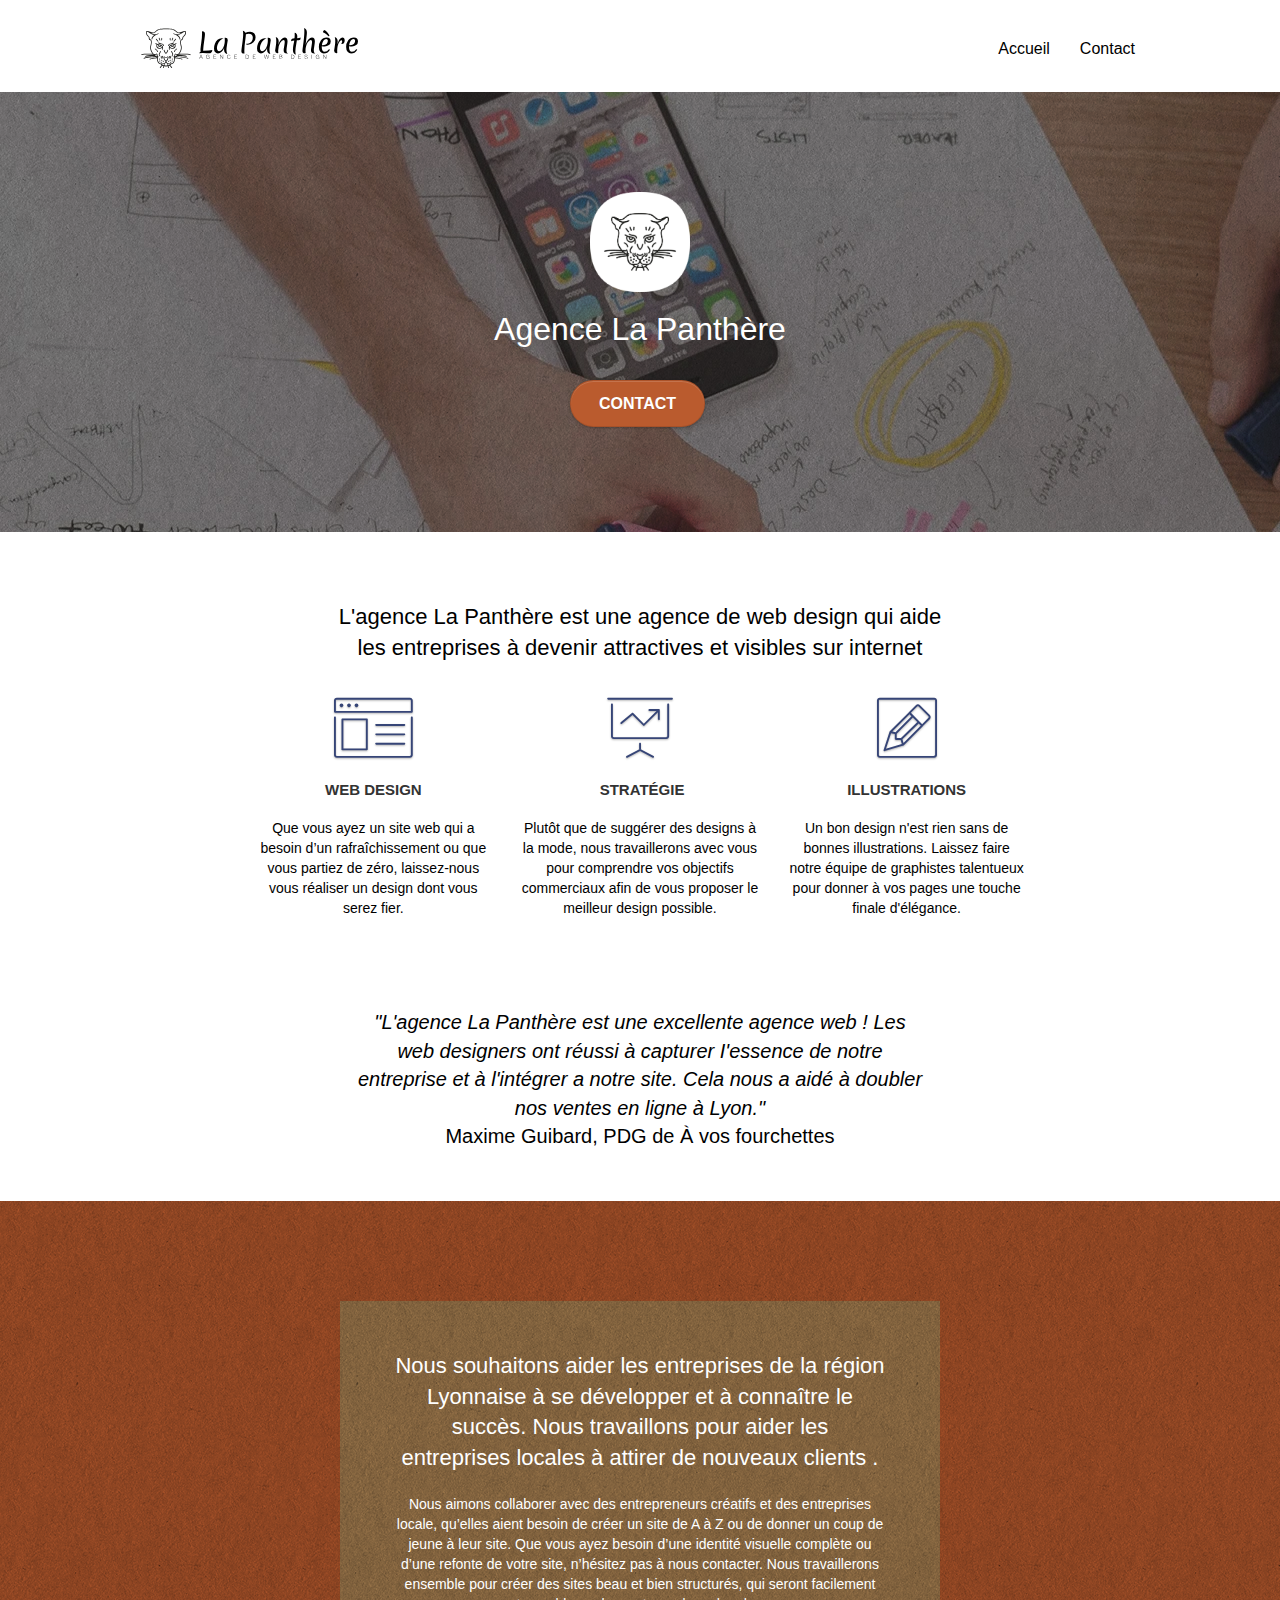
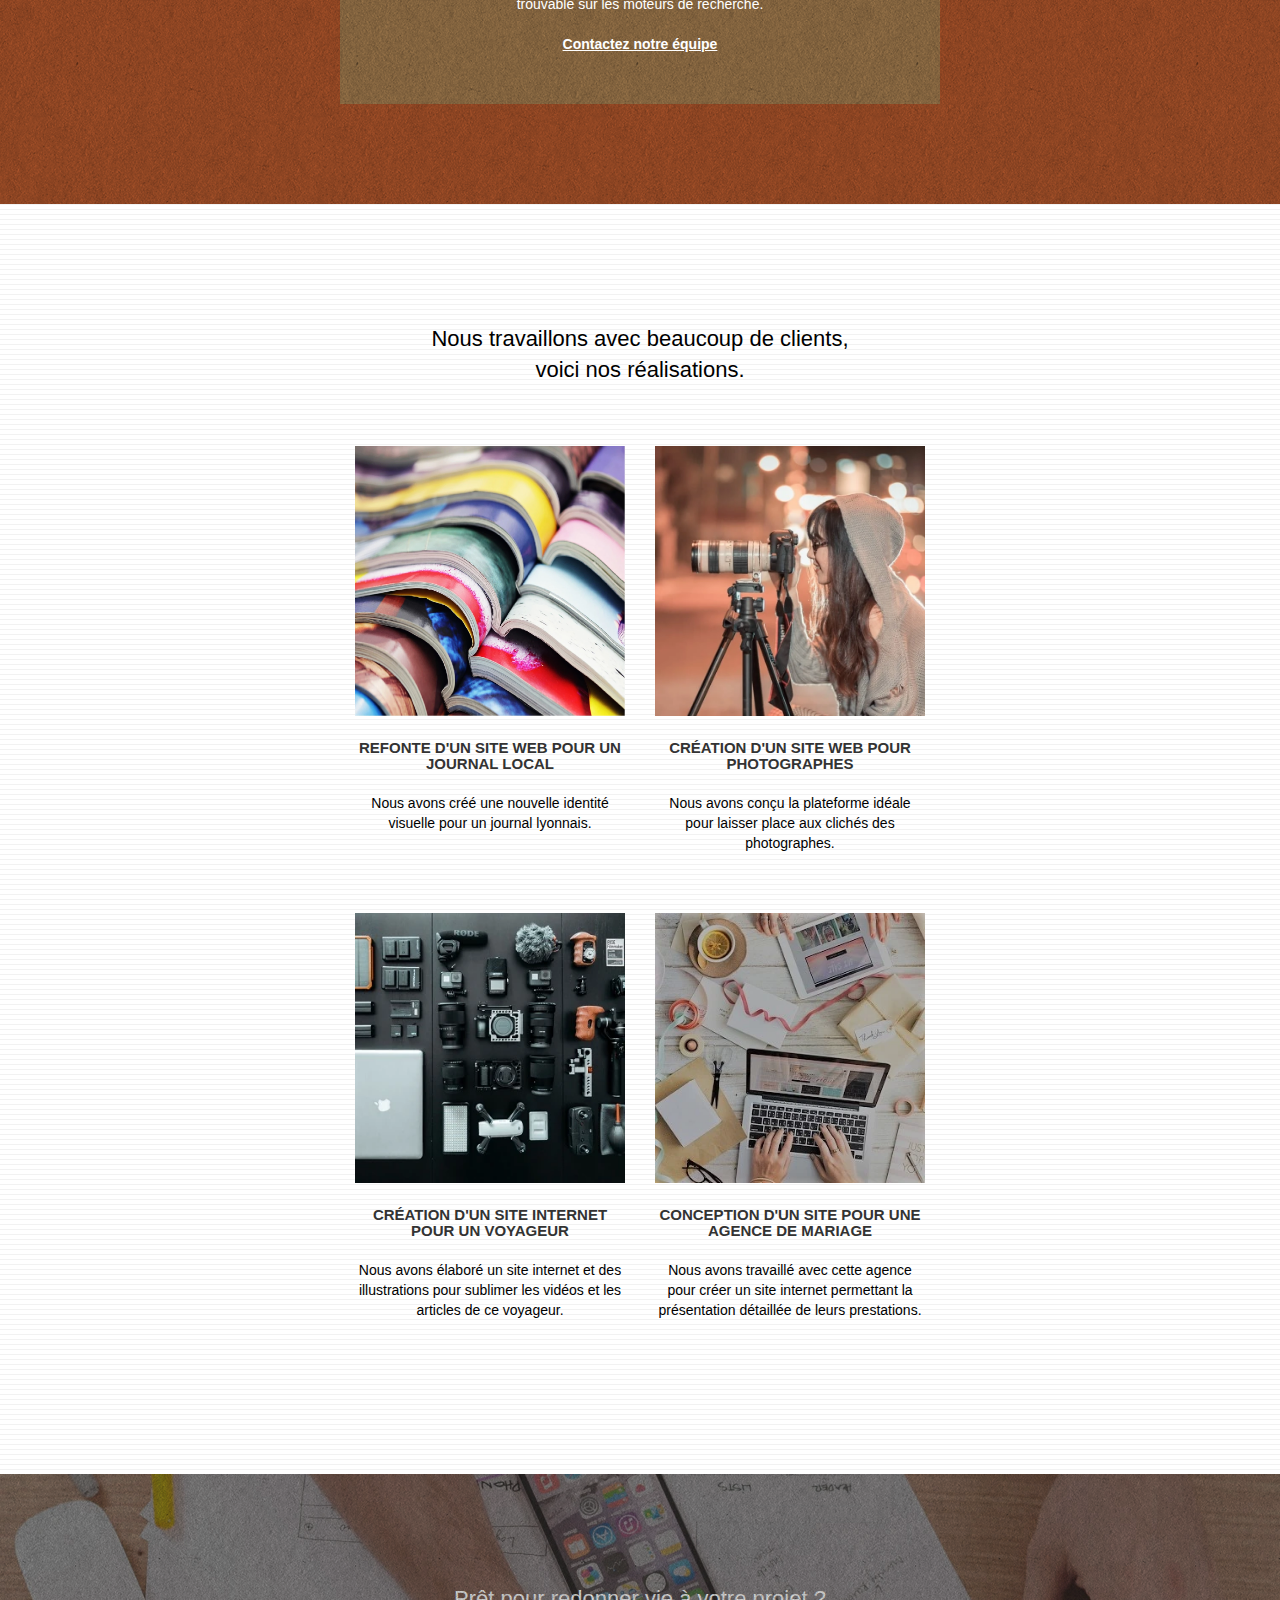
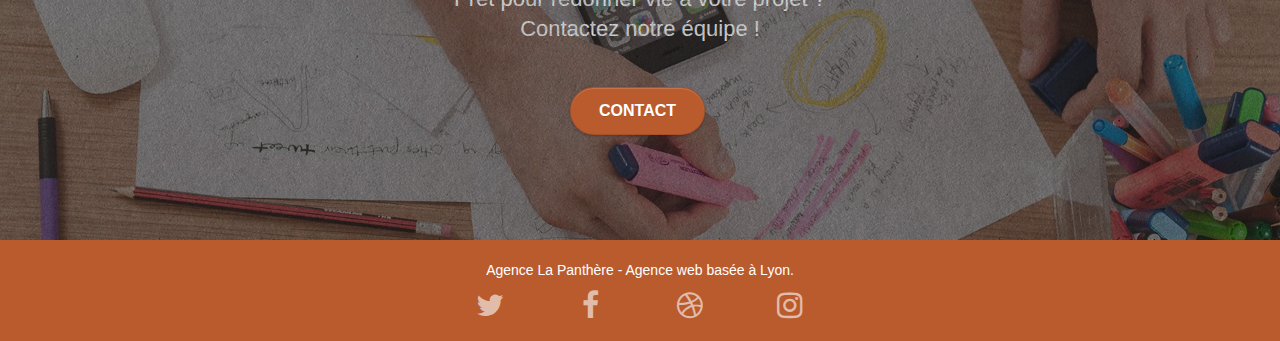
<file: index.html>
<!DOCTYPE html>
<html lang="fr">
  <head>
    <meta charset="utf-8" />
    <meta
      name="keywords"
      content="seo, google, site web, site internet, agence design paris, agence design, agence design,agence design,agence design,agence design,agence design,agence design,agence design,agence design"
    />
    <meta
      name="description"
      content="Agence La Panthère est une agence de web design basée à Lyon qui aide les entreprises à devenir attractives et visibles sur internet"
    />
    <meta
      name="viewport"
      content="width=device-width, initial-scale=1.0, viewport-fit=cover"
    />
    <link rel="shortcut icon" type="image/png" href="favicon.jpg" />
    <link rel="stylesheet" type="text/css" href="./css/bootstrap.css" />
    <link rel="stylesheet" type="text/css" href="style.css" />
    <link rel="stylesheet" type="text/css" href="./css/font-awesome.css" />
    <link rel="stylesheet" type="text/css" href="./css/et-line.css" />

    <script defer src="./js/jquery-2.1.0.js"></script>
    <script defer src="./js/bootstrap.js"></script>
    <script defer src="./js/blocs.js"></script>
    <script src="./js/jquery.touchSwipe.js" defer></script>
    <!-- <script src="./js/gmaps.js"></script> -->

    <title>Agence La Panthère, entreprise web design Lyon</title>

    <!-- Analytics -->

    <!-- Analytics END -->
  </head>
  <body>
    <!-- Principal conteneur -->
    <div class="page-container">
      <header>
        <!-- bloc-0 -->
        <div class="bloc bgc-white l-bloc" id="bloc-0">
          <div class="container bloc-sm">
            <nav class="navbar row">
              <div class="navbar-header">
                <a class="navbar-brand" href="index.html"
                  ><img
                    src="img/agence-la-panthere-monochrome.svg"
                    alt="paris web design logo agence web meilleure agence"
                    height="40"
                /></a>
                <button
                  id="nav-toggle"
                  type="button"
                  class="ui-navbar-toggle navbar-toggle"
                  data-toggle="collapse"
                  data-target=".navbar-1"
                >
                  <span class="sr-only">Toggle navigation</span
                  ><span class="icon-bar"></span><span class="icon-bar"></span
                  ><span class="icon-bar"></span>
                </button>
              </div>
              <div
                class="collapse navbar-collapse navbar-1 special-dropdown-nav"
              >
                <ul class="site-navigation nav navbar-nav">
                  <li>
                    <a href="#">Accueil</a>
                  </li>
                  <li></li>
                  <li>
                    <a href="page2.html">Contact</a>
                  </li>
                </ul>
              </div>
            </nav>
          </div>
        </div>
        <!-- bloc-0 END -->
      </header>
      <main>
        <!-- bloc-1-presentation -->
        <div
          class="bloc bgc-dark-slate-blue bg-banniere d-bloc bg-t-edge bloc-bg-texture texture-paper b-parallax"
          id="bloc-1-hero"
        >
          <div class="container bloc-lg">
            <div class="row tight-width-whitespace">
              <div class="col-sm-12">
                <img
                  src="img/logo.webp"
                  class="center-block image-resize-mode"
                  width="100"
                  alt="Agence La Panthère, agence web paris, création logo paris"
                />
                <h1 class="text-center hero-bloc-text tc-white">
                  Agence La Panthère
                </h1>
                <div class="text-center">
                  <a
                    href="page2.html"
                    class="btn btn-lg btn-clean btn-rd cta-hero btn-atomic-tangerine"
                    id="cta-hero"
                    >Contact</a
                  >
                </div>
              </div>
            </div>
          </div>
        </div>
        <!-- bloc-1-presentation END -->

        <!-- bloc-2-services -->
        <div class="bloc bgc-white l-bloc" id="bloc-2-services">
          <div class="container bloc-md">
            <div class="row">
              <div class="col-sm-12 text-center">
                <h2>
                  L'agence La Panthère est une agence de web design qui aide<br />
                  les entreprises à devenir attractives et visibles sur internet
                </h2>
              </div>
            </div>
            <div class="row voffset-lg med-width-whitespace">
              <div class="col-sm-4">
                <div class="text-center">
                  <span
                    class="et-icon-browser sm-shadow icon-dark-slate-blue icons icon-lg"
                  ></span>
                </div>
                <h3 class="mg-md text-center">Web design</h3>
                <p class="text-center">
                  Que vous ayez un site web qui a besoin d&rsquo;un
                  rafraîchissement ou que vous partiez de zéro, laissez-nous
                  vous réaliser un design dont vous serez fier.
                </p>
              </div>
              <div class="col-sm-4">
                <div class="text-center">
                  <span
                    class="et-icon-presentation sm-shadow icon-dark-slate-blue icons icon-lg"
                  ></span>
                </div>
                <h3 class="mg-md text-center">&nbsp;Stratégie</h3>
                <p class="text-center">
                  Plutôt que de suggérer des designs à la mode, nous
                  travaillerons avec vous pour comprendre vos objectifs
                  commerciaux afin de vous proposer le meilleur design
                  possible.<br />
                </p>
              </div>
              <div class="col-sm-4">
                <div class="text-center">
                  <span
                    class="et-icon-edit sm-shadow icon-dark-slate-blue icons icon-lg"
                  ></span>
                </div>
                <h3 class="mg-md text-center">Illustrations</h3>
                <p class="text-center">
                  Un bon design n'est rien sans de bonnes illustrations. Laissez
                  faire notre équipe de graphistes talentueux pour donner à vos
                  pages une touche finale d'élégance.
                </p>
              </div>
            </div>
            <div class="row voffset-lg voffset">
              <div class="col-xs-12 col-md-8 col-md-offset-2 text-center">
                <p id="citation">
                  "L'agence La Panthère est une excellente agence web ! Les web
                  designers ont réussi à capturer I'essence de notre entreprise
                  et à l'intégrer a notre site. Cela nous a aidé à doubler nos
                  ventes en ligne à Lyon."<br />
                  <span id="sig-citation">
                    Maxime Guibard, PDG de &Agrave; vos fourchettes
                  </span>
                </p>
              </div>
            </div>
          </div>
        </div>
        <!-- bloc-2-services END -->

        <!-- bloc-3-what-i-do -->
        <div
          class="bloc tc-white bgc-atomic-tangerine bg-presentation d-bloc bloc-bg-texture texture-paper b-parallax"
          id="bloc-3-what-i-do"
        >
          <div class="container bloc-lg">
            <div class="row tight-width-whitespace black-background">
              <div class="col-sm-12">
                <h2 class="mg-md text-center tc-white">
                  Nous souhaitons aider les entreprises de la région Lyonnaise à
                  se développer et à connaître le succès. Nous travaillons pour
                  aider les entreprises locales à attirer de nouveaux clients
                  .<br />
                </h2>
                <p class="text-center white">
                  Nous aimons collaborer avec des entrepreneurs créatifs et des
                  entreprises locale, qu’elles aient besoin de créer un site de
                  A à Z ou de donner un coup de jeune à leur site. Que vous ayez
                  besoin d’une identité visuelle complète ou d’une refonte de
                  votre site, n’hésitez pas à nous contacter. Nous travaillerons
                  ensemble pour créer des sites beau et bien structurés, qui
                  seront facilement trouvable sur les moteurs de recherche.
                  <br /><br /><a class="ltc-white bold-link" href="page2.html"
                    >Contactez notre équipe</a
                  ><br />
                </p>
              </div>
            </div>
          </div>
        </div>
        <!-- bloc-3-what-i-do END -->

        <!-- bloc-4-portfolio -->
        <div
          class="bloc bgc-white bg-lines-h2-bg bg-repeat l-bloc"
          id="bloc-4-portfolio"
        >
          <div class="container bloc-lg">
            <div class="row">
              <div class="col-sm-12 text-center">
                <h2>
                  Nous travaillons avec beaucoup de clients,<br />
                  voici nos réalisations.
                </h2>
              </div>
            </div>
            <div class="row tight-width-whitespace portfolio-row">
              <div class="col-sm-6">
                <a
                  href="#"
                  data-lightbox="img/1.webp"
                  data-gallery-id="gallery-1"
                  data-caption="Refonte d'un site web pour un journal local"
                  data-frame="snapshot-lb"
                  ><img
                    src="img/1.webp"
                    alt="paris web design logo agence web meilleure agence et refonte site web journal"
                    class="img-responsive portfolio-thumb"
                /></a>
                <h3 class="mg-md text-center">
                  Refonte d'un site web pour un journal local
                </h3>
                <p class="text-center">
                  Nous avons créé une nouvelle identité visuelle pour un journal
                  lyonnais.
                </p>
              </div>
              <div class="col-sm-6">
                <a
                  href="#"
                  data-lightbox="img/2.webp"
                  data-gallery-id="gallery-1"
                  data-caption="Création d'un site web pour photographes"
                  data-frame="snapshot-lb"
                  ><img
                    src="img/2.webp"
                    class="img-responsive portfolio-thumb"
                    alt="paris web design logo agence web meilleure agence, Création d'un site web pour photographes"
                /></a>
                <h3 class="mg-md text-center">
                  Création d'un site web pour photographes
                </h3>
                <p class="text-center">
                  Nous avons conçu la plateforme idéale pour laisser place aux
                  clichés des photographes.
                </p>
              </div>
            </div>
            <div class="row tight-width-whitespace portfolio-row">
              <div class="col-sm-6">
                <a
                  href="#"
                  data-lightbox="img/3.webp"
                  data-gallery-id="gallery-1"
                  data-caption="Création d'un site internet pour un voyageur"
                  data-frame="snapshot-lb"
                  ><img
                    src="img/3.webp"
                    class="img-responsive portfolio-thumb"
                    alt="paris web design logo agence web meilleure agence, Création d'un site web pour voyageur"
                /></a>
                <h3 class="mg-md text-center">
                  Création d'un site internet pour un voyageur
                </h3>
                <p class="text-center">
                  Nous avons élaboré un site internet et des illustrations pour
                  sublimer les vidéos et les articles de ce voyageur.
                </p>
              </div>
              <div class="col-sm-6">
                <a
                  href="#"
                  data-lightbox="img/4.webp"
                  data-gallery-id="gallery-1"
                  data-caption="Conception d'un site pour une agence de mariage"
                  data-frame="snapshot-lb"
                  ><img
                    src="img/4.webp"
                    class="img-responsive portfolio-thumb"
                    alt="paris web design logo agence web meilleure agence, Création d'un site web pour agence de mariage"
                /></a>
                <h3 class="mg-md text-center">
                  Conception d'un site pour une agence de mariage
                </h3>
                <p class="text-center">
                  Nous avons travaillé avec cette agence pour créer un site
                  internet permettant la présentation détaillée de leurs
                  prestations.
                </p>
              </div>
            </div>
          </div>
        </div>
        <!-- bloc-4-portfolio END -->

        <!-- bloc-5-cta -->
        <div
          class="bloc bgc-dark-slate-blue bg-banniere d-bloc bloc-bg-texture texture-paper"
          id="bloc-5-cta"
        >
          <div class="container bloc-lg">
            <div class="row">
              <h2 class="mg-md text-center tc-white">
                Prêt pour redonner vie à votre projet ?<br />Contactez notre
                équipe !
              </h2>
              <div class="col-sm-12 text-center">
                <a
                  href="page2.html"
                  class="btn btn-atomic-tangerine btn-clean btn-rd btn-lg cta-hero"
                  >Contact</a
                >
              </div>
            </div>
          </div>
        </div>
        <!-- bloc-5-cta END -->
      </main>
      <footer>
        <!-- Footer - bloc-8 -->
        <div class="bloc bgc-atomic-tangerine d-bloc" id="bloc-8">
          <div class="container bloc-sm">
            <div class="row">
              <div class="col-sm-12">
                <p class="text-center white">
                  Agence La Panthère - Agence web basée à Lyon.<br />
                </p>
                <div class="row row-no-gutters social">
                  <div class="col-sm-3">
                    <div class="text-center">
                      <a class="social" href="#" aria-label="twitter"
                        ><span class="fa fa-twitter icon-md"></span
                      ></a>
                    </div>
                  </div>
                  <div class="col-sm-3">
                    <div class="text-center">
                      <a class="social" href="#" aria-label="facebook"
                        ><span class="fa fa-facebook icon-md"></span
                      ></a>
                    </div>
                  </div>
                  <div class="col-sm-3">
                    <div class="text-center">
                      <a class="social" href="#" aria-label="dribbble"
                        ><span class="fa fa-dribbble icon-md"></span
                      ></a>
                    </div>
                  </div>
                  <div class="col-sm-3">
                    <div class="text-center">
                      <a class="social" href="#" aria-label="instagram"
                        ><span class="fa fa-instagram icon-md"></span
                      ></a>
                    </div>
                  </div>
                  <!-- <div class="keywords" style="color: #ba5b2e">
                  Agence web à paris, stratégie web, web design, illustrations,
                  design de site web, site web, web, internet, site internet,
                  site
                </div> -->
                </div>
                <!-- <div class="row">
                <div class="col-sm-4">
                  Partenaires
                  <ul>
                    <li><a href="voiture.com">voiture.com</a></li>
                    <li><a href="pizza.com">pizza.com</a></li>
                    <li><a href="matoiture.com">matoiture.com</a></li>
                    <li><a href="immobilierseo.com">immobilierseo.com</a></li>
                  </ul>
                </div>
                <div class="col-sm-4">
                  Annuaires liste 1
                  <ul>
                    <li><a href="annuaireagence.com">annuaireagence.com</a></li>
                    <li><a href="annuaireseo.com">annuaireseo.com</a></li>
                    <li>
                      <a href="annuairemarketing.com">annuairemarketing.com</a>
                    </li>
                    <li><a href="123seoture.com">123seo.com</a></li>
                    <li><a href="123site.com">123site.com</a></li>
                    <li>
                      <a href="annuairewordpress.com">annuairewordpress.com</a>
                    </li>
                    <li><a href="listeagence.com">listeagence.com</a></li>
                    <li>
                      <a href="meilleuresagencesparis.com"
                        >meilleuresagencesparis.com</a
                      >
                    </li>
                    <li><a href="listeseo.com">listeseo.com</a></li>
                  </ul>
                </div>
                <div class="col-sm-4">
                  Annuaires liste 2
                  <ul>
                    <li><a href="betterseo.com">betterseo.com</a></li>
                    <li><a href="ameliorerseo.com">ameliorerseo.com</a></li>
                    <li><a href="seojuicelien.com">seojuicelien.com</a></li>
                    <li><a href="meilleursliens.com">meilleursliens.com</a></li>
                    <li><a href="liensagogo.com">liensagogo.com</a></li>
                    <li><a href="backlink.com">backlink.com</a></li>
                    <li>
                      <a href="linkjuiceannuaire.com">linkjuiceannuaire.com</a>
                    </li>
                    <li>
                      <a href="remontersurgoogle.com">remontersurgoogle.com</a>
                    </li>
                    <li><a href="vraiseofiable.com">vraiseofiable.com</a></li>
                  </ul>
                </div>
              </div> -->
              </div>
            </div>
          </div>
        </div>
        <!-- Footer - bloc-8 END -->
      </footer>
    </div>
    <!-- Principal conteneur END -->
  </body>
</html>
</file>
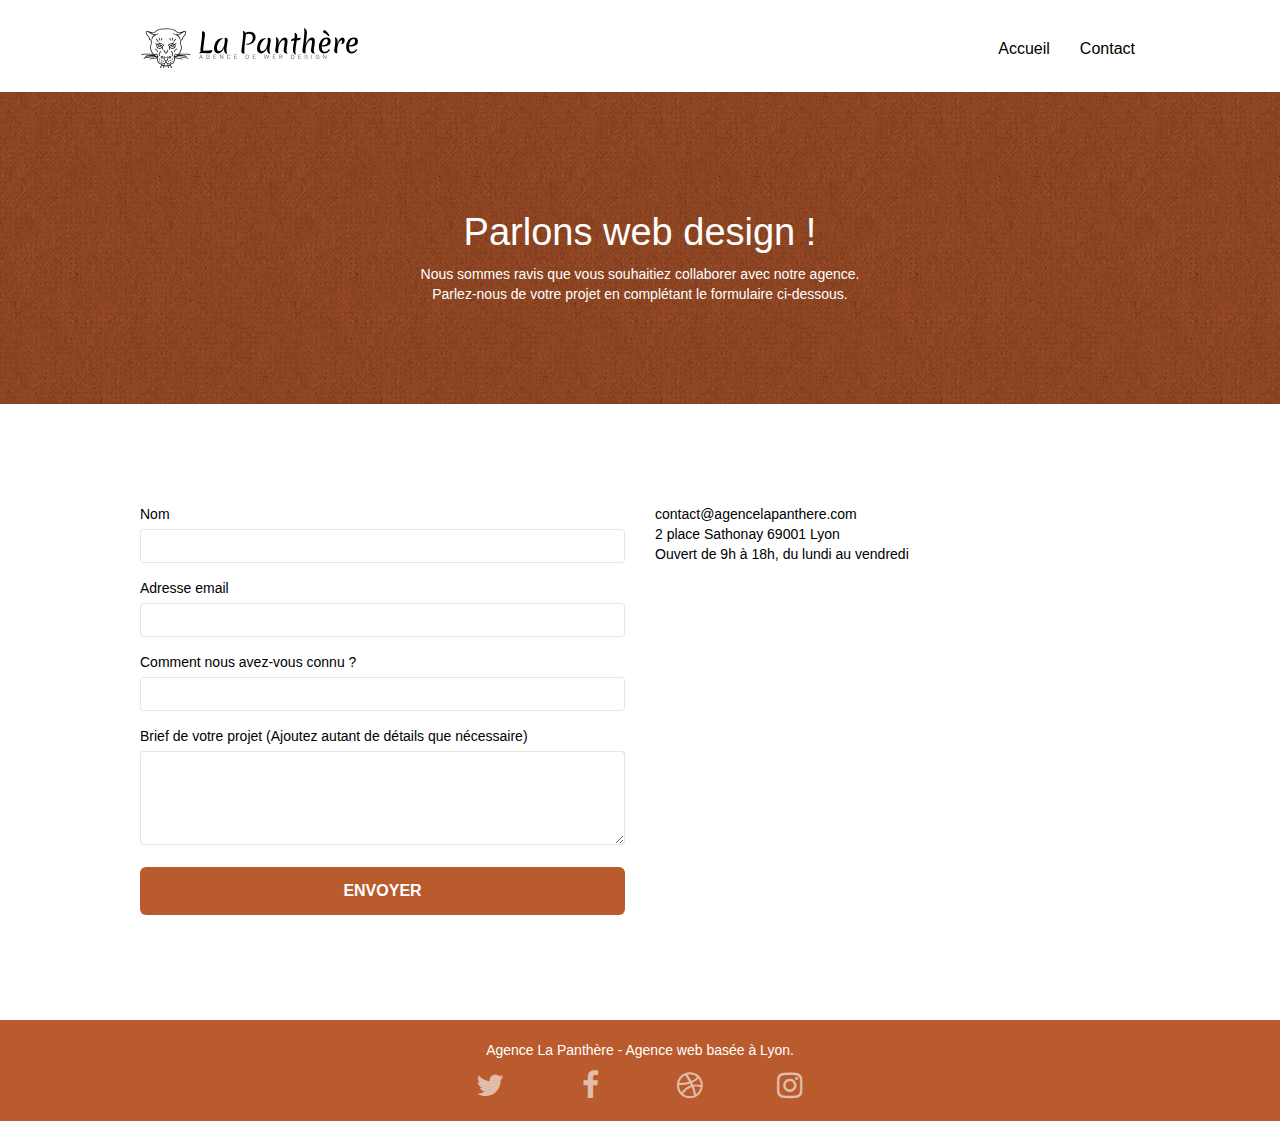
<file: page2.html>
<!DOCTYPE html>
<html lang="fr">
  <head>
    <meta charset="utf-8" />
    <meta name="keywords" content="" />
    <meta
      name="description"
      content="Agence La Panthère est une Agence de Web Design situé au 2 place Sathonay 69001 Lyon. Nous sommes à votre écoute pour toute question !"
    />
    <meta
      name="viewport"
      content="width=device-width, initial-scale=1.0, viewport-fit=cover"
    />
    <link rel="shortcut icon" type="image/png" href="favicon.jpg" />

    <link rel="stylesheet" type="text/css" href="./css/bootstrap.css" />
    <link rel="stylesheet" type="text/css" href="style.css" />
    <link rel="stylesheet" type="text/css" href="./css/font-awesome.css" />
    <link rel="stylesheet" type="text/css" href="./css/et-line.css" />

    <script defer src="./js/jquery-2.1.0.js"></script>
    <script defer src="./js/bootstrap.js"></script>
    <script defer src="./js/blocs.js"></script>
    <script defer src="./js/jqBootstrapValidation.js"></script>
    <script defer src="./js/formHandler.js"></script>
    <title>Contact, Agence La Panthère, entreprise web design Lyon</title>

    <!-- Analytics -->

    <!-- Analytics END -->
  </head>
  <body>
    <!-- Principal conteneur -->
    <div class="page-container">
      <header>
        <!-- bloc-0 -->
        <div class="bloc bgc-white l-bloc" id="bloc-0">
          <div class="container bloc-sm">
            <nav class="navbar row">
              <div class="navbar-header">
                <a class="navbar-brand" href="index.html"
                  ><img
                    src="img/agence-la-panthere-monochrome.svg"
                    alt="atlanta web design logo"
                    height="40"
                /></a>
                <button
                  id="nav-toggle"
                  type="button"
                  class="ui-navbar-toggle navbar-toggle"
                  data-toggle="collapse"
                  data-target=".navbar-1"
                >
                  <span class="sr-only">Toggle navigation</span
                  ><span class="icon-bar"></span><span class="icon-bar"></span
                  ><span class="icon-bar"></span>
                </button>
              </div>
              <div
                class="collapse navbar-collapse navbar-1 special-dropdown-nav"
              >
                <ul class="site-navigation nav navbar-nav">
                  <li>
                    <a href="index.html">Accueil</a>
                  </li>
                  <li></li>
                  <li>
                    <a href="page2.html">Contact</a>
                  </li>
                </ul>
              </div>
            </nav>
          </div>
        </div>
        <!-- bloc-0 END -->
      </header>
      <main>
        <!-- bloc-6 -->
        <div
          class="bloc bg-dots-bg bg-repeat bgc-atomic-tangerine d-bloc bloc-bg-texture texture-paper"
          id="bloc-6"
        >
          <div class="container bloc-lg">
            <div class="row">
              <div class="col-sm-12">
                <h1 class="text-center hero-bloc-text tc-white">
                  Parlons web design !
                </h1>
                <p class="text-center mg-lg tc-white tight-width-whitespace">
                  Nous sommes ravis que vous souhaitiez collaborer avec notre
                  agence.<br />
                  Parlez-nous de votre projet en complétant le formulaire
                  ci-dessous.
                </p>
              </div>
            </div>
          </div>
        </div>
        <!-- bloc-6 END -->

        <!-- bloc-7 -->
        <div class="bloc bgc-white l-bloc" id="bloc-7">
          <div class="container bloc-lg">
            <div class="row">
              <div class="col-sm-6">
                <form
                  id="form_1"
                  novalidate
                  data-success-msg="Your message has been sent."
                  data-fail-msg="Sorry it seems that our mail server is not responding, Sorry for the inconvenience!"
                >
                  <div class="form-group">
                    <label> Nom </label>
                    <input
                      id="name"
                      class="form-control"
                      required
                      aria-label="votre nom"
                    />
                  </div>
                  <div class="form-group">
                    <label> Adresse email </label>
                    <input
                      id="email"
                      class="form-control"
                      type="email"
                      required
                      aria-label="votre Adresse email"
                    />
                  </div>
                  <div class="form-group">
                    <label> Comment nous avez-vous connu ? </label>
                    <input
                      class="form-control"
                      type="email"
                      required
                      aria-label="Comment nous avez-vous connu"
                      id="input_504"
                    />
                  </div>
                  <div class="form-group">
                    <label>
                      Brief de votre projet (Ajoutez autant de détails que
                      nécessaire)<br /> </label
                    ><textarea
                      id="message"
                      class="form-control"
                      rows="4"
                      cols="50"
                      required
                      aria-label="Brief de votre projet"
                    ></textarea>
                  </div>
                  <button
                    class="bloc-button btn btn-lg btn-block cta-hero btn-atomic-tangerine"
                    type="submit"
                  >
                    Envoyer
                  </button>
                </form>
              </div>
              <div class="col-sm-6">
                <p>
                  contact@agencelapanthere.com<br />2 place Sathonay 69001
                  Lyon<br />Ouvert de 9h à 18h, du lundi au vendredi<br />
                </p>
              </div>
            </div>
          </div>
        </div>
        <!-- bloc-7 END -->

        <!-- ScrollToTop Button -->
        <div
          class="bloc-button btn btn-d scrollToTop"
          onclick="scrollToTarget('1')"
        >
          <span class="fa fa-chevron-up"></span>
        </div>
        <!-- ScrollToTop Button END-->
      </main>
      <footer>
        <!-- Footer - bloc-8 -->
        <div class="bloc bgc-atomic-tangerine d-bloc" id="bloc-8">
          <div class="container bloc-sm">
            <div class="row">
              <div class="col-sm-12">
                <p class="text-center white">
                  Agence La Panthère - Agence web basée à Lyon.<br />
                </p>
                <div class="row row-no-gutters social">
                  <div class="col-sm-3">
                    <div class="text-center">
                      <a class="social" href="#" aria-label="twitter"
                        ><span class="fa fa-twitter icon-md"></span
                      ></a>
                    </div>
                  </div>
                  <div class="col-sm-3">
                    <div class="text-center">
                      <a class="social" href="#" aria-label="facebook"
                        ><span class="fa fa-facebook icon-md"></span
                      ></a>
                    </div>
                  </div>
                  <div class="col-sm-3">
                    <div class="text-center">
                      <a class="social" href="#" aria-label="dribbble"
                        ><span class="fa fa-dribbble icon-md"></span
                      ></a>
                    </div>
                  </div>
                  <div class="col-sm-3">
                    <div class="text-center">
                      <a class="social" href="#" aria-label="instagram"
                        ><span class="fa fa-instagram icon-md"></span
                      ></a>
                    </div>
                  </div>
                </div>
              </div>
            </div>
          </div>
        </div>
        <!-- Footer - bloc-8 END -->
      </footer>
    </div>
    <!-- Principal conteneur END -->
  </body>
</html>
</file>
<file: style.css>
body {
  margin: 0;
  padding: 0;
  background: #fff;
  overflow-x: hidden;
  -webkit-font-smoothing: antialiased;
  -moz-osx-font-smoothing: grayscale;
}

a,
button {
  transition: all 0.3s ease-in-out;
  outline: none !important;
}

a:hover {
  text-decoration: none;
  cursor: pointer;
}

#page-loading-blocs-notifaction {
  position: fixed;
  top: 0;
  bottom: 0;
  width: 100%;
  z-index: 100000;
  background: #ffffff url("img/pageload-spinner.gif") no-repeat center center;
}

.bloc {
  width: 100%;
  clear: both;
  background: 50% 50% no-repeat;
  padding: 0 50px;
  -webkit-background-size: cover;
  -moz-background-size: cover;
  -o-background-size: cover;
  background-size: cover;
  position: relative;
}

.bloc .container {
  padding-left: 0;
  padding-right: 0;
}

.bloc-lg {
  padding: 100px 50px;
}

.bloc-md {
  padding: 50px;
}

.bloc-sm {
  padding: 20px 50px;
}

#citation {
  max-width: 570px;
  margin: auto;
  font-size: 20px;
  font-style: italic;
}

#sig-citation {
  font-style: normal;
  font-weight: normal;
}

.bg-center,
.bg-l-edge,
.bg-r-edge,
.bg-t-edge,
.bg-b-edge,
.bg-tl-edge,
.bg-bl-edge,
.bg-tr-edge,
.bg-br-edge,
.bg-repeat {
  -webkit-background-size: auto !important;
  -moz-background-size: auto !important;
  -o-background-size: auto !important;
  background-size: auto !important;
}

.bg-repeat {
  background: repeat;
}

.bg-t-edge {
  background: top no-repeat;
}

.bloc-bg-texture::before {
  content: "";
  background-size: 2px 2px;
  position: absolute;
  top: 0;
  bottom: 0;
  left: 0;
  right: 0;
}

.texture-paper::before {
  background: url("img/texture-paper.webp");
  background-size: 280px 280px;
}

.b-parallax {
  background-attachment: fixed;
}

.d-bloc {
  color: rgba(255, 255, 255, 0.7);
}

.d-bloc button:hover {
  color: rgba(255, 255, 255, 0.9);
}

.d-bloc .icon-round,
.d-bloc .icon-square,
.d-bloc .icon-rounded,
.d-bloc .icon-semi-rounded-a,
.d-bloc .icon-semi-rounded-b {
  border-color: rgba(255, 255, 255, 0.9);
}

.d-bloc .divider-h span {
  border-color: rgba(255, 255, 255, 0.2);
}

.d-bloc .a-btn,
.d-bloc .navbar a,
.d-bloc .navbar-brand,
.d-bloc a .icon-sm,
.d-bloc a .icon-md,
.d-bloc a .icon-lg,
.d-bloc a .icon-xl,
.d-bloc h1 a,
.d-bloc h2 a,
.d-bloc h3 a,
.d-bloc h4 a,
.d-bloc h5 a,
.d-bloc h6 a,
.d-bloc p a {
  color: rgba(255, 255, 255, 0.6);
}

.d-bloc .a-btn:hover,
.d-bloc .navbar a:hover,
.d-bloc .navbar-brand:hover,
.d-bloc a:hover .icon-sm,
.d-bloc a:hover .icon-md,
.d-bloc a:hover .icon-lg,
.d-bloc a:hover .icon-xl,
.d-bloc h1 a:hover,
.d-bloc h2 a:hover,
.d-bloc h3 a:hover,
.d-bloc h4 a:hover,
.d-bloc h5 a:hover,
.d-bloc h6 a:hover,
.d-bloc p a:hover {
  color: rgba(255, 255, 255, 1);
}

.d-bloc .navbar-toggle .icon-bar {
  background: rgba(255, 255, 255, 1);
}

.d-bloc .btn-wire,
.d-bloc .btn-wire:hover {
  color: rgba(255, 255, 255, 1);
  border-color: rgba(255, 255, 255, 1);
}

.d-bloc .panel {
  color: rgba(0, 0, 0, 0.5);
}

.d-bloc .panel button:hover {
  color: rgba(0, 0, 0, 0.7);
}

.d-bloc .panel icon {
  border-color: rgba(0, 0, 0, 0.7);
}

.d-bloc .panel .divider-h span {
  border-color: rgba(0, 0, 0, 0.1);
}

.d-bloc .panel .a-btn {
  color: rgba(0, 0, 0, 0.6);
}

.d-bloc .panel .a-btn:hover {
  color: rgba(0, 0, 0, 1);
}

.d-bloc .panel .btn-wire,
.d-bloc .panel .btn-wire:hover {
  color: rgba(0, 0, 0, 0.7);
  border-color: rgba(0, 0, 0, 0.3);
}

.d-bloc .panel,
.l-bloc {
  color: rgba(0, 0, 0, 0.5);
}

.d-bloc .panel button:hover,
.l-bloc button:hover {
  color: rgba(0, 0, 0, 0.7);
}

.l-bloc .icon-round,
.l-bloc .icon-square,
.l-bloc .icon-rounded,
.l-bloc .icon-semi-rounded-a,
.l-bloc .icon-semi-rounded-b {
  border-color: rgba(0, 0, 0, 0.7);
}

.d-bloc .panel .divider-h span,
.l-bloc .divider-h span {
  border-color: rgba(0, 0, 0, 0.1);
}

.d-bloc .panel .a-btn,
.l-bloc .a-btn,
.l-bloc .navbar a,
.l-bloc .navbar-brand,
.l-bloc a .icon-sm,
.l-bloc a .icon-md,
.l-bloc a .icon-lg,
.l-bloc a .icon-xl,
.l-bloc h1 a,
.l-bloc h2 a,
.l-bloc h3 a,
.l-bloc h4 a,
.l-bloc h5 a,
.l-bloc h6 a,
.l-bloc p a {
  color: rgba(0, 0, 0, 0.6);
}

.d-bloc .panel .a-btn:hover,
.l-bloc .a-btn:hover,
.l-bloc .navbar a:hover,
.l-bloc .navbar-brand:hover,
.l-bloc a:hover .icon-sm,
.l-bloc a:hover .icon-md,
.l-bloc a:hover .icon-lg,
.l-bloc a:hover .icon-xl,
.l-bloc h1 a:hover,
.l-bloc h2 a:hover,
.l-bloc h3 a:hover,
.l-bloc h4 a:hover,
.l-bloc h5 a:hover,
.l-bloc h6 a:hover,
.l-bloc p a:hover {
  color: rgba(0, 0, 0, 1);
}

.l-bloc .navbar-toggle .icon-bar {
  color: rgba(0, 0, 0, 0.6);
}

.d-bloc .panel .btn-wire,
.d-bloc .panel .btn-wire:hover,
.l-bloc .btn-wire,
.l-bloc .btn-wire:hover {
  color: rgba(0, 0, 0, 0.7);
  border-color: rgba(0, 0, 0, 0.3);
}

.voffset {
  margin-top: 30px;
}

.voffset-lg {
  margin-top: 80px;
}

.row-no-gutters {
  margin-right: 0;
  margin-left: 0;
}

.row.row-no-gutters > [class^="col-"],
.row.row-no-gutters > [class*=" col-"] {
  padding-right: 0;
  padding-left: 0;
}

#bloc-1-hero h1 {
  font-size: 32px;
}

.navbar {
  margin-bottom: 0;
  z-index: 1;
}

.navbar-brand {
  height: auto;
  padding: 3px 15px;
  font-size: 25px;
  font-weight: normal;
  font-weight: 600;
  line-height: 44px;
}

.navbar-brand img {
  max-height: 200px;
  margin: 0 5px 0 0;
  display: inline;
}

.navbar-brand img[src$="svg"] {
  min-width: 100px;
}

.nav-center .navbar-brand img {
  margin: 0;
}

.navbar .nav {
  padding-top: 2px;
  margin-right: -16px;
  float: right;
  z-index: 1;
}

.nav > li {
  float: left;
  margin-top: 4px;
  font-size: 16px;
}

.navbar-nav .open .dropdown-menu > li > a {
  text-align: inherit;
}

.nav > li a:hover,
.nav > li a:focus {
  background: transparent;
}

.navbar-toggle {
  margin: 10px 10px 0 0;
  border: 0px;
}

.navbar-toggle:hover {
  background: transparent !important;
}

.navbar-toggle .icon-bar {
  background-color: rgba(0, 0, 0, 0.5);
  width: 26px;
}

.nav-invert .navbar .nav {
  float: left;
}

.nav-invert .navbar-header,
.nav-invert .navbar-brand {
  float: right;
  position: relative;
  z-index: 2;
}

@media (min-width: 768px) {
  .site-navigation {
    position: absolute;
    top: 50%;
    right: 20px;
    transform: translate(0, -50%);
    -webkit-transform: translateY(-50%);
  }
  .nav > li .dropdown-menu a,
  .nav > li .dropdown-menu a:hover {
    color: #484848;
  }
  .nav-invert .site-navigation {
    left: 0;
    right: 0;
  }
  .nav-center {
    text-align: center;
  }
  .nav-center .navbar-header {
    width: 100%;
  }
  .nav-center .navbar-header,
  .nav-center .navbar-brand,
  .nav-center .nav > li {
    float: none;
    display: inline-block;
  }
  .nav-center .site-navigation {
    position: relative;
    width: 100%;
    right: 0;
    margin-right: 0px;
    margin-top: 20px;
  }
  .nav-center.mini-nav .navbar-toggle {
    float: none;
    margin: 10px auto 0;
  }
}

.nav > li > .dropdown a {
  background: none !important;
  display: block;
  padding: 14px 15px;
}

nav .caret {
  margin: 0 5px;
}

.dropdown-menu .dropdown-menu {
  top: -8px;
  left: 100%;
}

.dropdown-menu .dropmenu-flow-right {
  top: 100%;
  left: 0;
  margin-left: -1px;
  border-top-left-radius: 0;
  border-top-right-radius: 0;
}

.dropdown-menu .dropdown span {
  border: 4px solid black;
  border-top-color: transparent;
  border-right-color: transparent;
  border-bottom-color: transparent;
  margin: 6px -5px 0 0 !important;
  float: right;
}

.mg-md {
  margin-top: 10px;
  margin-bottom: 20px;
}

.mg-lg {
  margin-top: 10px;
  margin-bottom: 40px;
}

.btn {
  margin: 0 5px 5px 0;
}

.btn.pull-right {
  margin: 0 0 5px 5px;
}

.btn-d,
.btn-d:hover,
.btn-d:focus {
  color: #fff;
  background: rgba(0, 0, 0, 0.3);
}

button {
  outline: none !important;
}

.btn-rd {
  border-radius: 40px;
}

.btn-clean {
  border: 1px solid rgba(0, 0, 0, 0.08);
  border-bottom-color: rgba(0, 0, 0, 0.1);
  text-shadow: 0 1px 0 rgba(0, 0, 1, 0.1);
  box-shadow: 0 1px 3px rgba(0, 0, 1, 0.25),
    inset 0 1px 0 0 rgba(255, 255, 255, 0.15);
}

.icon-md {
  font-size: 30px !important;
}

.icon-lg {
  font-size: 60px !important;
}

.sm-shadow {
  text-shadow: 0 1px 2px rgba(0, 0, 0, 0.3);
}

.panel-sq,
.panel-sq .panel-heading,
.panel-sq .panel-footer {
  border-radius: 0;
}

.panel-rd {
  border-radius: 30px;
}

.panel-rd .panel-heading {
  border-radius: 29px 29px 0 0;
}

.panel-rd .panel-footer {
  border-radius: 0 0 29px 29px;
}

.form-control {
  border-color: rgba(0, 0, 0, 0.1);
  box-shadow: none;
}

.scrollToTop {
  width: 40px;
  height: 40px;
  position: fixed;
  bottom: 20px;
  right: 20px;
  opacity: 0;
  z-index: 500;
  transition: all 0.3s ease-in-out;
}

.scrollToTop span {
  margin-top: 6px;
}

.showScrollTop {
  font-size: 14px;
  opacity: 1;
}

a[data-lightbox] {
  position: relative;
  display: block;
  text-align: center;
}

a[data-lightbox]:hover::before {
  content: "+";
  font-family: "HelveticaNeue-Light", "Helvetica Neue Light", "Helvetica Neue",
    Helvetica, Arial;
  font-size: 32px;
  width: 50px;
  height: 50px;
  margin-left: -25px;
  border-radius: 50%;
  background: rgba(0, 0, 0, 0.6);
  color: #fff;
  font-weight: 100;
  z-index: 1;
  position: absolute;
  top: 50%;
  transform: translateY(-50%);
  -webkit-transform: translateY(-50%);
}

a[data-lightbox]:hover img {
  opacity: 0.6;
  -webkit-animation-fill-mode: none;
  animation-fill-mode: none;
}

#lightbox-modal {
  display: flex;
  align-items: center;
}

#lightbox-modal .modal-dialog {
  width: 90%;
  max-width: 900px;
  margin: 0 auto 0;
}

#lightbox-modal .modal-dialog img {
  max-height: 90vh;
  margin: 0 auto;
}

.lightbox-caption {
  padding: 20px;
  color: #fff;
  background: rgba(0, 0, 0, 0.5);
  position: absolute;
  left: 15px;
  right: 15px;
  bottom: 5px;
}

.close-lightbox {
  color: #fff;
  font-size: 30px;
  position: absolute;
  top: 20px;
  right: 20px;
  z-index: 20;
  background: rgba(0, 0, 0, 0.5);
  border: none;
  line-height: 30px;
  padding: 0 9px 5px;
  opacity: 0.3;
}

.close-lightbox:hover,
.next-lightbox:hover,
.prev-lightbox:hover {
  opacity: 1;
  color: #fff;
}

.next-lightbox,
.prev-lightbox {
  font-size: 20px;
  color: rgba(255, 255, 255, 0.9);
  background: rgba(0, 0, 0, 0.5);
  transition: all 0.2s ease-in-out;
  position: absolute;
  top: 45%;
  z-index: 1;
  opacity: 0.4;
}

.next-lightbox {
  padding: 6px 8px 1px 13px;
  right: 25px;
}

.prev-lightbox {
  padding: 6px 13px 1px 10px;
  left: 25px;
}

.snapshot-lb .modal-body {
  padding-bottom: 45px;
}

.snapshot-lb .lightbox-caption {
  padding: 0;
  color: rgba(0, 0, 0, 0.5);
  background: none;
}

h1,
h2,
h3,
h4,
h5,
h6,
p,
label,
.btn,
a {
  font-family: "helvetica";
  font-weight: 400;
  color: #000 !important;
}

.container {
  max-width: 1000px;
}

.hero-bloc-text {
  font-size: 38px;
}

.hero-bloc-text-sub {
  font-size: 36px;
}

.statement-bloc-text {
  line-height: 26px;
  font-style: italic;
  font-size: 20px;
  text-align: center;
  font-weight: lighter;
  max-width: 520px;
  margin: auto auto auto auto;
}

p {
  font-size: 14px;
}

.tight-width-whitespace {
  max-width: 600px;
  margin: auto auto auto auto;
}

.h1 {
  font-size: 20px;
  font-family: "Open Sans";
}

.cta-hero {
  margin-top: 22px;
  color: #ffffff !important;
  text-transform: uppercase;
  padding: 12px 28px 12px 28px;
  font-size: 16px;
  font-weight: 700;
}

.social {
  max-width: 400px;
  margin: auto auto auto auto;
}

h2 {
  font-size: 22px;
  line-height: 1.4em;
}

h3 {
  font-size: 15px;
  text-transform: uppercase;
  font-weight: 700;
  color: #333333 !important;
}

.med-width-whitespace {
  max-width: 800px;
  margin: auto auto auto auto;
  box-shadow: 0px 0px 0px #000000;
}

h1 {
  color: #333333 !important;
}

h4 {
  color: #333333 !important;
}

.icons {
  margin-bottom: 14px;
  margin-top: 24px;
}

.white {
  color: #ffffff !important;
}

.portfolio-thumb {
  margin-bottom: 24px;
  width: 100%;
}

.portfolio-row {
  margin-bottom: 44px;
  margin-top: 50px;
}

.avatar {
  box-shadow: 0px 4px 9px rgba(0, 0, 0, 0.3);
}

.black-background {
  background-color: rgba(165, 147, 99, 0.7);
  padding: 40px 40px 40px 40px;
}

.bold-link {
  font-weight: 900;
  text-decoration: underline !important;
}

.bgc-white {
  background-color: #ffffff;
}

.bgc-dark-slate-blue {
  background-color: #364577;
}

.bgc-atomic-tangerine {
  background-color: #ba5b2e;
}

.tc-white {
  color: #ffffff !important;
}

.btn-atomic-tangerine {
  background: #ba5b2e;
  color: #ffffff !important;
}

.btn-atomic-tangerine:hover {
  background: #c27956 !important;
  color: #ffffff !important;
}

.ltc-white {
  color: #ffffff !important;
}

.ltc-white:hover {
  color: #cccccc !important;
}

.ltc-atomic-tangerine {
  color: #ba5b2e !important;
}

.ltc-atomic-tangerine:hover {
  color: #c27956 !important;
}

.icon-dark-slate-blue {
  color: #364577 !important;
  border-color: #364577 !important;
}

.bg-dots-bg {
  background-image: url("img/dots-bg.png");
}

.bg-lines-h2-bg {
  background-image: url("img/lines-h2-bg.png");
}

.bg-banniere {
  background-image: url("img/agence-la-panthere.webp");
}

.bg-presentation {
  background-image: url("img/image-de-presentation.webp");
}

@media (max-width: 1024px) {
  .bloc {
    padding-left: 20px;
    padding-right: 20px;
  }
  .bloc.full-width-bloc,
  .bloc-tile-2.full-width-bloc .container,
  .bloc-tile-3.full-width-bloc .container,
  .bloc-tile-4.full-width-bloc .container {
    padding-left: 0;
    padding-right: 0;
  }
}

@media (max-width: 992px) and (min-width: 768px) {
  .navbar .nav {
    max-width: 80%;
  }
  .nav-center.navbar .nav {
    max-width: 100%;
  }
}

@media only screen and (min-width: 768px) and (max-width: 1024px) and (orientation: landscape) {
  .b-parallax {
    background-attachment: scroll;
  }
}

@media only screen and (min-width: 1024px) and (max-width: 1366px) and (-webkit-min-device-pixel-ratio: 1.5) {
  .b-parallax {
    background-attachment: scroll;
  }
}

@media (max-width: 991px) {
  .container {
    width: 100%;
  }
  .b-parallax {
    background-attachment: scroll;
  }
  .page-container,
  #hero-bloc {
    overflow-x: hidden;
    position: relative;
  }
  .bloc {
    /* padding-left: constant(safe-area-inset-left);
    padding-right: constant(safe-area-inset-right); */
  }
  .bloc-group,
  .bloc-group .bloc {
    display: block;
    width: 100%;
  }
  .bloc-fill-screen .fill-bloc-top-edge,
  .bloc-fill-screen .fill-bloc-bottom-edge {
    padding: 0 20px;
    /* padding-left: constant(safe-area-inset-left);
    padding-right: constant(safe-area-inset-right); */
  }
}

@media (max-width: 767px) {
  .page-container {
    overflow-x: hidden;
    position: relative;
  }
  h1,
  h2,
  h3,
  h4,
  h5,
  h6,
  p,
  #disqus_thread {
    padding-left: 10px !important;
    padding-right: 10px !important;
  }
  .b-parallax {
    background-attachment: scroll;
  }
  .navbar .nav {
    padding-top: 0;
    border-top: 1px solid rgba(0, 0, 0, 0.2);
    float: none !important;
  }
  .navbar.row {
    margin-left: 0;
    margin-right: 0;
  }
  .site-navigation {
    position: inherit;
    transform: none;
    -webkit-transform: none;
    -ms-transform: none;
  }
  .nav > li {
    margin-top: 0;
    border-bottom: 1px solid rgba(0, 0, 0, 0.1);
    background: rgba(0, 0, 0, 0.05);
    text-align: left;
    padding-left: 15px;
    width: 100%;
  }
  .nav > li:hover {
    background: rgba(0, 0, 0, 0.08);
  }
  .dropdown .dropdown a .caret {
    float: none;
    margin: 5px 0 0 10px !important;
    border: 4px solid black;
    border-bottom-color: transparent;
    border-right-color: transparent;
    border-left-color: transparent;
  }
  #hero-bloc .navbar .nav {
    background: rgba(0, 0, 0, 0.8);
  }
  #hero-bloc .navbar .nav a {
    color: rgba(255, 255, 255, 0.6);
  }
  .hero {
    padding: 50px 0;
  }
  .hero-nav {
    left: -1px;
    right: -1px;
  }
  .navbar-collapse {
    padding: 0;
    overflow-x: hidden;
    -webkit-box-shadow: none;
    box-shadow: none;
  }
  .navbar-brand img {
    max-height: 40px;
    width: auto;
  }
  .nav-invert .navbar-header {
    float: none;
    width: 100%;
  }
  .nav-invert .navbar-toggle {
    float: left;
    margin-left: 10px;
  }
  .bloc {
    padding-left: 0;
    padding-right: 0;
  }
  .bloc-xxl,
  .bloc-xl,
  .bloc-lg {
    padding: 40px 0;
  }
  .bloc-sm,
  .bloc-md {
    padding-left: 0;
    padding-right: 0;
  }
  .bloc-tile-2 .container,
  .bloc-tile-3 .container,
  .bloc-tile-4 .container,
  .bloc-fill-screen .fill-bloc-top-edge,
  .bloc-fill-screen .fill-bloc-bottom-edge {
    padding-left: 0;
    padding-right: 0;
  }
  .a-block {
    padding: 0 10px;
  }
  .btn-dwn {
    display: none;
  }
  .voffset {
    margin-top: 5px;
  }
  .voffset-md {
    margin-top: 20px;
  }
  .voffset-lg {
    margin-top: 30px;
  }
  form {
    padding: 5px;
  }
  .close-lightbox {
    display: inline-block;
  }
  .blocsapp-device-iphone5 {
    background-size: 216px 425px;
    padding-top: 60px;
    width: 216px;
    height: 425px;
  }
  .blocsapp-device-iphone5 img {
    width: 180px;
    height: 320px;
  }
}

@media (max-width: 400px) {
  .bloc {
    padding-left: 0;
    padding-right: 0;
  }
}

@media (max-width: 767px) {
  .bloc-mob-center-text {
    text-align: center;
  }
}
</file>
<file: css/et-line.css>
@font-face {
    font-family: et-line;
    src: url(../fonts/et-line.eot);
    src: url(../fonts/et-line.eot?#iefix) format('embedded-opentype'), url(../fonts/et-line.woff) format('woff'), url(../fonts/et-line.ttf) format('truetype'), url(../fonts/et-line.svg#et-line) format('svg');
    font-weight: 400;
    font-style: normal
}

.et-icon-adjustments,
.et-icon-alarmclock,
.et-icon-anchor,
.et-icon-aperture,
.et-icon-attachment,
.et-icon-bargraph,
.et-icon-basket,
.et-icon-beaker,
.et-icon-bike,
.et-icon-book-open,
.et-icon-briefcase,
.et-icon-browser,
.et-icon-calendar,
.et-icon-camera,
.et-icon-caution,
.et-icon-chat,
.et-icon-circle-compass,
.et-icon-clipboard,
.et-icon-clock,
.et-icon-cloud,
.et-icon-compass,
.et-icon-desktop,
.et-icon-dial,
.et-icon-document,
.et-icon-documents,
.et-icon-download,
.et-icon-dribbble,
.et-icon-edit,
.et-icon-envelope,
.et-icon-expand,
.et-icon-facebook,
.et-icon-flag,
.et-icon-focus,
.et-icon-gears,
.et-icon-genius,
.et-icon-gift,
.et-icon-global,
.et-icon-globe,
.et-icon-googleplus,
.et-icon-grid,
.et-icon-happy,
.et-icon-hazardous,
.et-icon-heart,
.et-icon-hotairballoon,
.et-icon-hourglass,
.et-icon-key,
.et-icon-laptop,
.et-icon-layers,
.et-icon-lifesaver,
.et-icon-lightbulb,
.et-icon-linegraph,
.et-icon-linkedin,
.et-icon-lock,
.et-icon-magnifying-glass,
.et-icon-map,
.et-icon-map-pin,
.et-icon-megaphone,
.et-icon-mic,
.et-icon-mobile,
.et-icon-newspaper,
.et-icon-notebook,
.et-icon-paintbrush,
.et-icon-paperclip,
.et-icon-pencil,
.et-icon-phone,
.et-icon-picture,
.et-icon-pictures,
.et-icon-piechart,
.et-icon-presentation,
.et-icon-pricetags,
.et-icon-printer,
.et-icon-profile-female,
.et-icon-profile-male,
.et-icon-puzzle,
.et-icon-quote,
.et-icon-recycle,
.et-icon-refresh,
.et-icon-ribbon,
.et-icon-rss,
.et-icon-sad,
.et-icon-scissors,
.et-icon-scope,
.et-icon-search,
.et-icon-shield,
.et-icon-speedometer,
.et-icon-strategy,
.et-icon-streetsign,
.et-icon-tablet,
.et-icon-target,
.et-icon-telescope,
.et-icon-toolbox,
.et-icon-tools,
.et-icon-tools-2,
.et-icon-trophy,
.et-icon-tumblr,
.et-icon-twitter,
.et-icon-upload,
.et-icon-video,
.et-icon-wallet,
.et-icon-wine {
    font-family: et-line;
    speak: none;
    font-style: normal;
    font-weight: 400;
    font-variant: normal;
    text-transform: none;
    line-height: 1;
    -webkit-font-smoothing: antialiased;
    -moz-osx-font-smoothing: grayscale;
    display: inline-block
}

.et-icon-mobile:before {
    content: "\e000"
}

.et-icon-laptop:before {
    content: "\e001"
}

.et-icon-desktop:before {
    content: "\e002"
}

.et-icon-tablet:before {
    content: "\e003"
}

.et-icon-phone:before {
    content: "\e004"
}

.et-icon-document:before {
    content: "\e005"
}

.et-icon-documents:before {
    content: "\e006"
}

.et-icon-search:before {
    content: "\e007"
}

.et-icon-clipboard:before {
    content: "\e008"
}

.et-icon-newspaper:before {
    content: "\e009"
}

.et-icon-notebook:before {
    content: "\e00a"
}

.et-icon-book-open:before {
    content: "\e00b"
}

.et-icon-browser:before {
    content: "\e00c"
}

.et-icon-calendar:before {
    content: "\e00d"
}

.et-icon-presentation:before {
    content: "\e00e"
}

.et-icon-picture:before {
    content: "\e00f"
}

.et-icon-pictures:before {
    content: "\e010"
}

.et-icon-video:before {
    content: "\e011"
}

.et-icon-camera:before {
    content: "\e012"
}

.et-icon-printer:before {
    content: "\e013"
}

.et-icon-toolbox:before {
    content: "\e014"
}

.et-icon-briefcase:before {
    content: "\e015"
}

.et-icon-wallet:before {
    content: "\e016"
}

.et-icon-gift:before {
    content: "\e017"
}

.et-icon-bargraph:before {
    content: "\e018"
}

.et-icon-grid:before {
    content: "\e019"
}

.et-icon-expand:before {
    content: "\e01a"
}

.et-icon-focus:before {
    content: "\e01b"
}

.et-icon-edit:before {
    content: "\e01c"
}

.et-icon-adjustments:before {
    content: "\e01d"
}

.et-icon-ribbon:before {
    content: "\e01e"
}

.et-icon-hourglass:before {
    content: "\e01f"
}

.et-icon-lock:before {
    content: "\e020"
}

.et-icon-megaphone:before {
    content: "\e021"
}

.et-icon-shield:before {
    content: "\e022"
}

.et-icon-trophy:before {
    content: "\e023"
}

.et-icon-flag:before {
    content: "\e024"
}

.et-icon-map:before {
    content: "\e025"
}

.et-icon-puzzle:before {
    content: "\e026"
}

.et-icon-basket:before {
    content: "\e027"
}

.et-icon-envelope:before {
    content: "\e028"
}

.et-icon-streetsign:before {
    content: "\e029"
}

.et-icon-telescope:before {
    content: "\e02a"
}

.et-icon-gears:before {
    content: "\e02b"
}

.et-icon-key:before {
    content: "\e02c"
}

.et-icon-paperclip:before {
    content: "\e02d"
}

.et-icon-attachment:before {
    content: "\e02e"
}

.et-icon-pricetags:before {
    content: "\e02f"
}

.et-icon-lightbulb:before {
    content: "\e030"
}

.et-icon-layers:before {
    content: "\e031"
}

.et-icon-pencil:before {
    content: "\e032"
}

.et-icon-tools:before {
    content: "\e033"
}

.et-icon-tools-2:before {
    content: "\e034"
}

.et-icon-scissors:before {
    content: "\e035"
}

.et-icon-paintbrush:before {
    content: "\e036"
}

.et-icon-magnifying-glass:before {
    content: "\e037"
}

.et-icon-circle-compass:before {
    content: "\e038"
}

.et-icon-linegraph:before {
    content: "\e039"
}

.et-icon-mic:before {
    content: "\e03a"
}

.et-icon-strategy:before {
    content: "\e03b"
}

.et-icon-beaker:before {
    content: "\e03c"
}

.et-icon-caution:before {
    content: "\e03d"
}

.et-icon-recycle:before {
    content: "\e03e"
}

.et-icon-anchor:before {
    content: "\e03f"
}

.et-icon-profile-male:before {
    content: "\e040"
}

.et-icon-profile-female:before {
    content: "\e041"
}

.et-icon-bike:before {
    content: "\e042"
}

.et-icon-wine:before {
    content: "\e043"
}

.et-icon-hotairballoon:before {
    content: "\e044"
}

.et-icon-globe:before {
    content: "\e045"
}

.et-icon-genius:before {
    content: "\e046"
}

.et-icon-map-pin:before {
    content: "\e047"
}

.et-icon-dial:before {
    content: "\e048"
}

.et-icon-chat:before {
    content: "\e049"
}

.et-icon-heart:before {
    content: "\e04a"
}

.et-icon-cloud:before {
    content: "\e04b"
}

.et-icon-upload:before {
    content: "\e04c"
}

.et-icon-download:before {
    content: "\e04d"
}

.et-icon-target:before {
    content: "\e04e"
}

.et-icon-hazardous:before {
    content: "\e04f"
}

.et-icon-piechart:before {
    content: "\e050"
}

.et-icon-speedometer:before {
    content: "\e051"
}

.et-icon-global:before {
    content: "\e052"
}

.et-icon-compass:before {
    content: "\e053"
}

.et-icon-lifesaver:before {
    content: "\e054"
}

.et-icon-clock:before {
    content: "\e055"
}

.et-icon-aperture:before {
    content: "\e056"
}

.et-icon-quote:before {
    content: "\e057"
}

.et-icon-scope:before {
    content: "\e058"
}

.et-icon-alarmclock:before {
    content: "\e059"
}

.et-icon-refresh:before {
    content: "\e05a"
}

.et-icon-happy:before {
    content: "\e05b"
}

.et-icon-sad:before {
    content: "\e05c"
}

.et-icon-facebook:before {
    content: "\e05d"
}

.et-icon-twitter:before {
    content: "\e05e"
}

.et-icon-googleplus:before {
    content: "\e05f"
}

.et-icon-rss:before {
    content: "\e060"
}

.et-icon-tumblr:before {
    content: "\e061"
}

.et-icon-linkedin:before {
    content: "\e062"
}

.et-icon-dribbble:before {
    content: "\e063"
}
</file>
